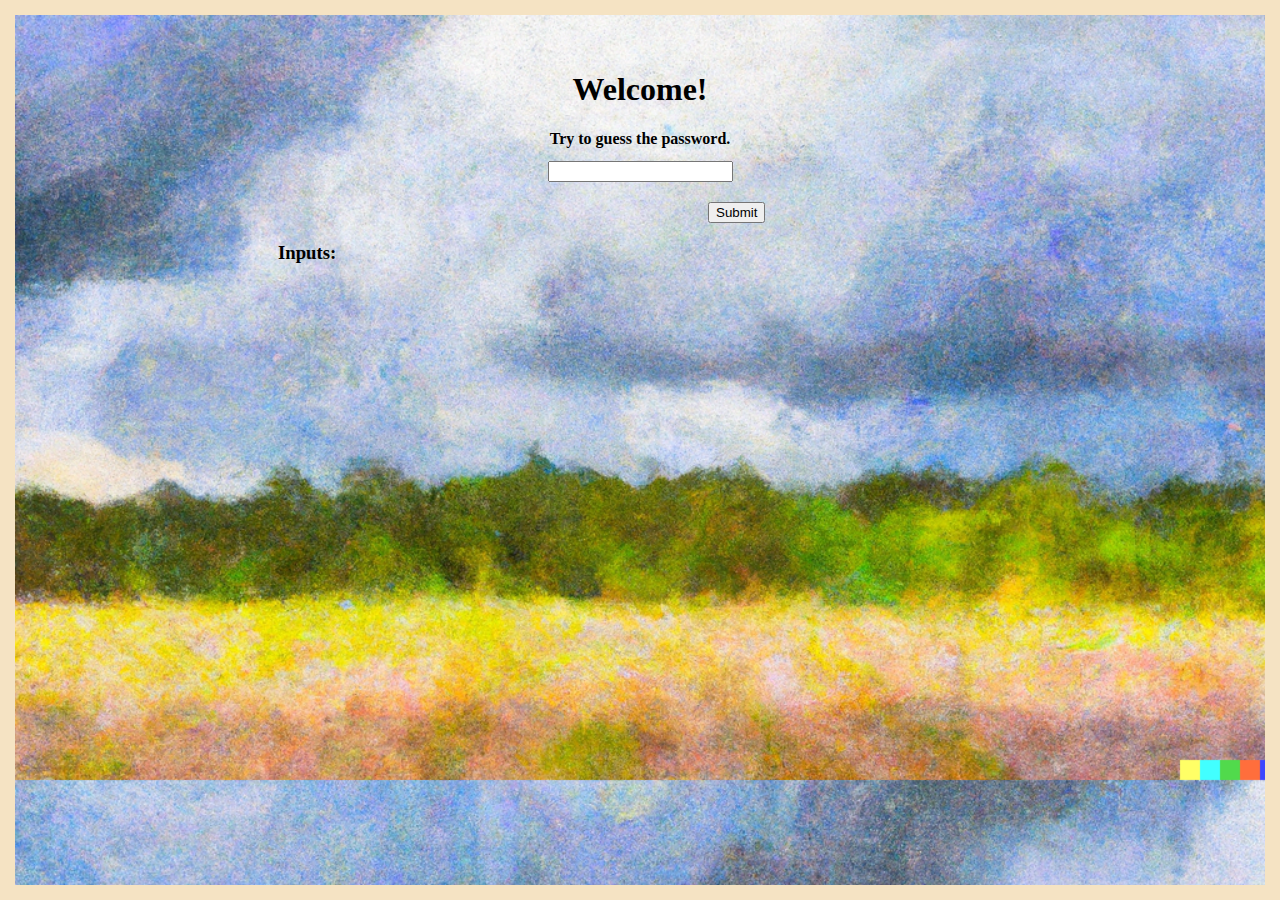
<file: index.html>
<!DOCTYPE html>
<html lang="en">
    <head>
        <link rel="stylesheet" href="style.css" />
        <title>My First Website</title>
    </head>
    <body>
        <h1>Welcome!</h1>
        <h2>Try to guess the password.</h2>
        <input type="text"/>
        <button>Submit</button>
        <h3 id="values">Inputs: </h3>
        <div id="left"></div>
        <div id="right"></div>
        <div id="top"></div>
        <div id="bottom"></div>
        <script src="script.js"></script>
    </body>
</html>
</file>
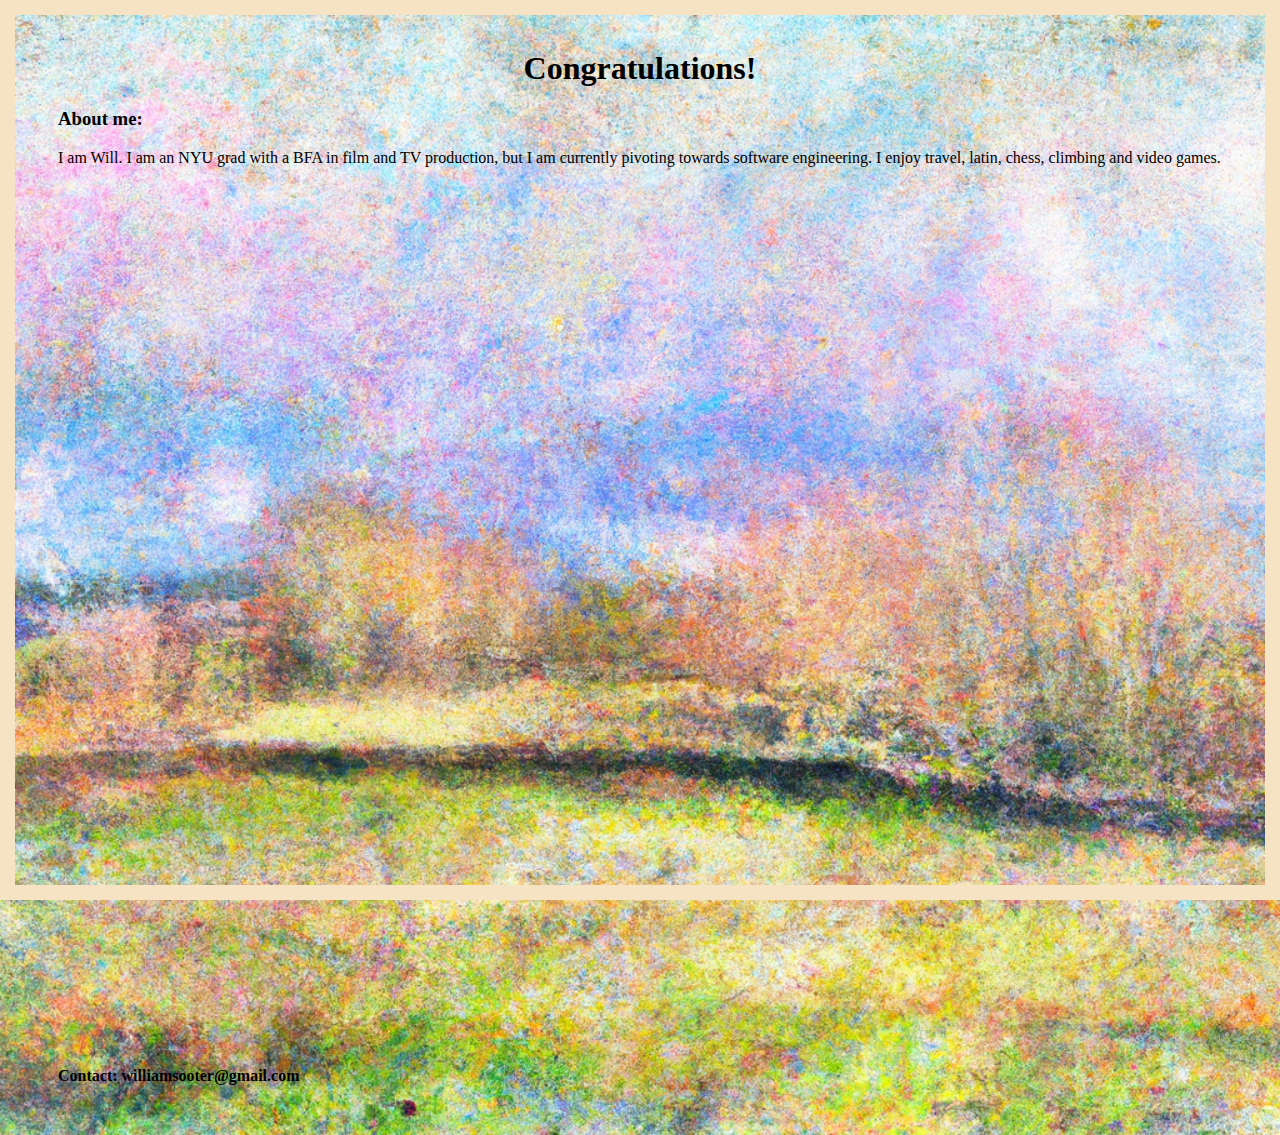
<file: page1.html>
<!DOCTYPE html>
<html lang="en">
    <head>
        <link rel="stylesheet" href="style2.css" />
        <title>My First Website's First Page</title>
    </head>
    <body>
        <h1>Congratulations!</h1>
        <h3>About me:</h3>
        <p>I am Will. I am an NYU grad with a BFA in film and TV production, but I am currently pivoting towards software engineering. I enjoy travel, latin, chess, climbing and video games.</p>
        <h2>Contact: williamsooter@gmail.com</h2>
        <div id="left"></div>
        <div id="right"></div>
        <div id="top"></div>
        <div id="bottom"></div>
    </body>
</html>
</file>
<file: style.css>
body {
    background-image: url(./Images/dallEImage1.png);
    background-position-x: center;
    background-position-y: 780px;
    background-size: cover;
}
h1 {
    padding-top: 50px;
    text-align: center;
}

h2 {
    text-align: center;
    font-family: 'Times New Roman', Times, serif;
    font-size: medium;
}

h3 {
    margin-left: 270px;
}

p {
    font-size: larger;
    text-align: center;
    position: relative;
}

input {
    text-align: center;
    margin: auto;
    display: block;
}

button {
    margin-top: 20px;
    margin-left: 700px;
    display: block;
    position: relative;
}

#top, #bottom, #left, #right {
background: #f5e3c3;
position: fixed;
}
#left, #right {
    top: 0; bottom: 0;
    width: 15px;
}
#left { left: 0; }
#right { right: 0; }
		
#top, #bottom {
    left: 0; right: 0;
    height: 15px;
}
#top { top: 0; }
#bottom { bottom: 0; }
</file>
<file: style2.css>
body {
    background-image: url(./Images/dallEImage3.png);
    background-position-x: center;
    background-position-y: top;
    background-size: cover;
}

h1 {
    text-align: center;
    margin-top: 50px;
}

h2 {
    margin-left: 50px;
    margin-top: 900px;
    margin-bottom: 50px;
    font-size: medium;
}

h3 {
    margin-left: 50px;
}

p {
 margin-left: 50px;
}

#top, #bottom, #left, #right {
    background: #f5e3c3;
    position: fixed;
    }
#left, #right {
    top: 0; bottom: 0;
    width: 15px;
}
#left { left: 0; }
#right { right: 0; }
        
#top, #bottom {
    left: 0; right: 0;
    height: 15px;
}
#top { top: 0; }
#bottom { bottom: 0; }
</file>
